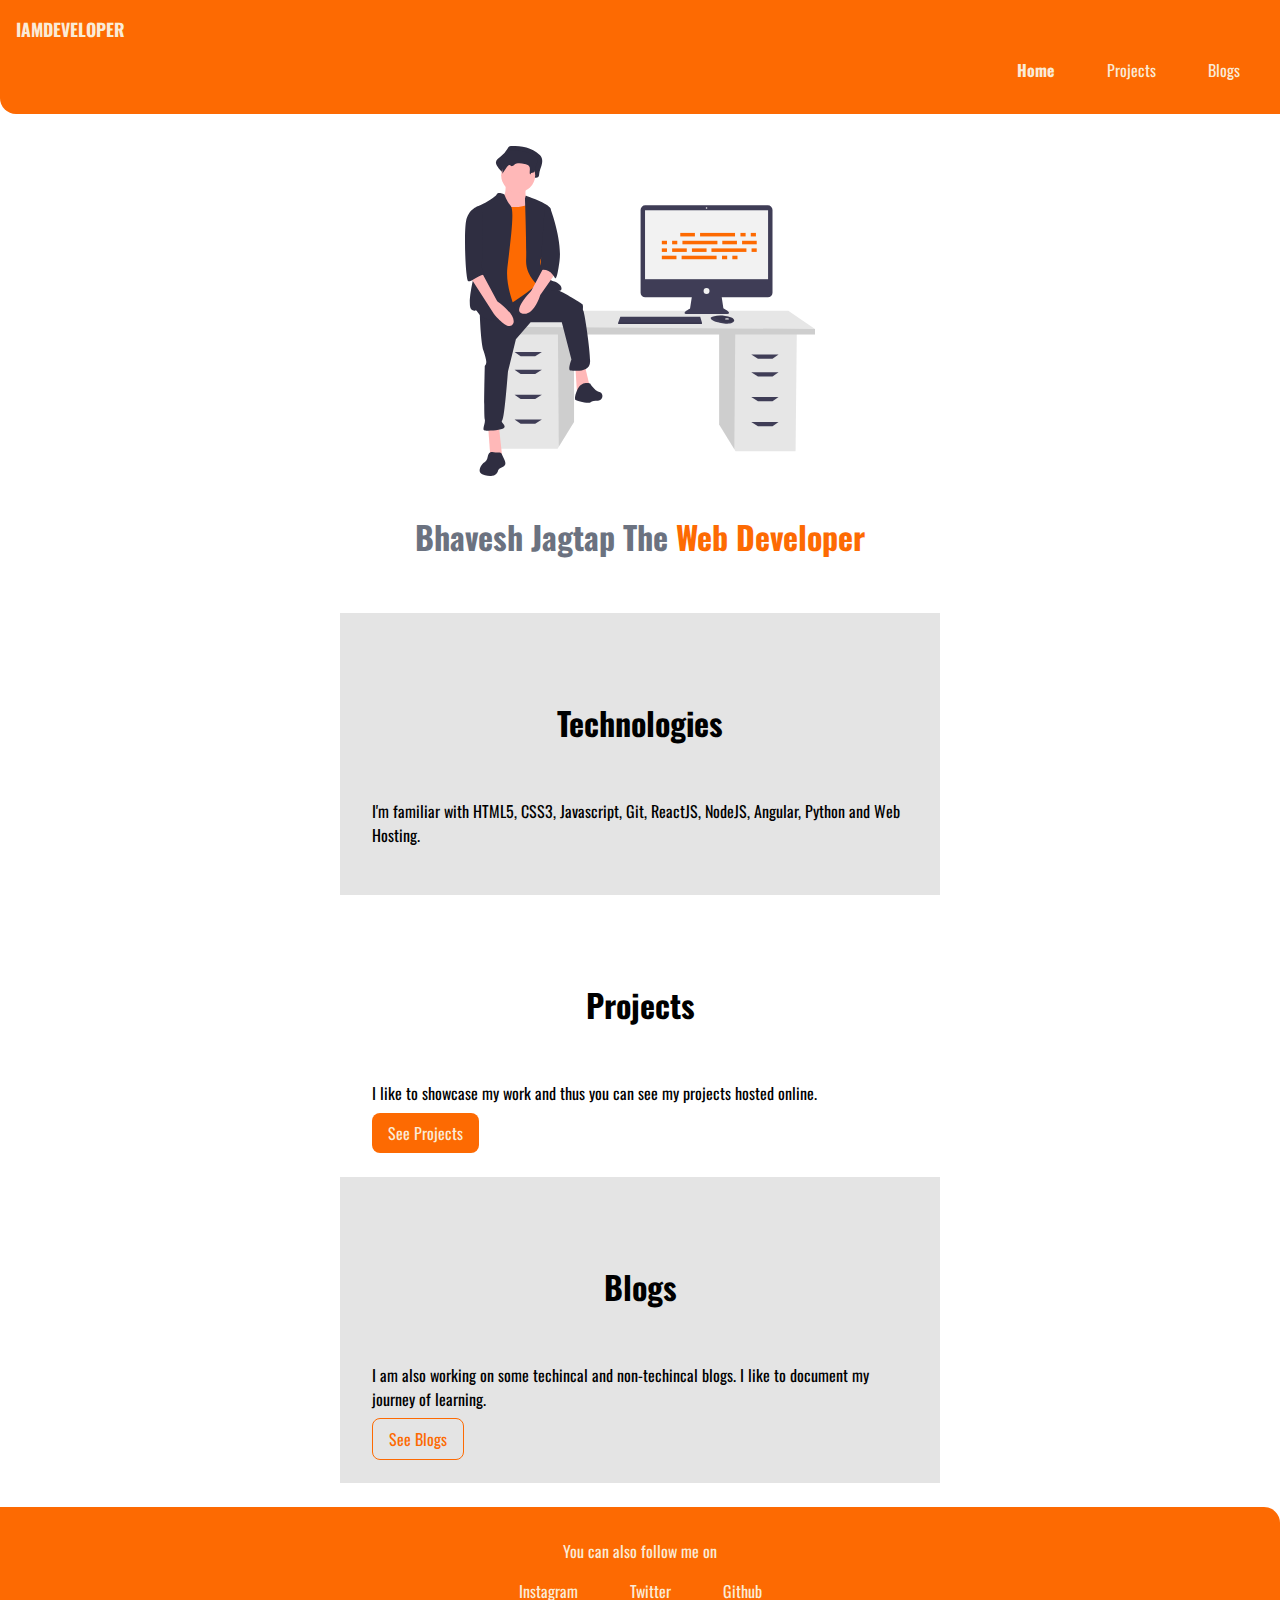
<file: index.html>
<!DOCTYPE html>
<html lang="en">

<head>
    <meta charset="UTF-8">
    <meta http-equiv="X-UA-Compatible" content="IE=edge">
    <meta name="viewport" content="width=device-width, initial-scale=1.0">
    <title>Home | Bhavesh Jagtap </title>
    <link href="/style.css" rel="stylesheet" />
</head>

<body>
    <nav class="navigation container">
        <div class="nav-brand">IAMDEVELOPER</div>
        <ul class="list-non-bullet nav-pills">
            <li class="list-inline">
                <a class="link link-active" href="/">Home</a>
            </li>
            <li class="list-inline">
                <a class="link" href="/project.html">Projects</a>
            </li>
            <li class="list-inline">
                <a class="link" href="/blog.html">Blogs</a>
            </li>
        </ul>
    </nav>

    <header class="hero">
        <img class="hero-img" src="/images/hero.svg" />
        <h1 class="hero-heading">Bhavesh Jagtap The <span style="color: var(--primary-color)">Web Developer</span> </h3>
    </header>
    <div class="container 
            container-center">
    <section class="section ow">
            <h1> Technologies </h1>
            <p> I'm familiar with HTML5, CSS3, Javascript, Git, ReactJS, NodeJS, Angular, Python and Web Hosting.
            </p>
    </section>
    </div>
    <div class="container container-center">
        <section class="section">
            <h1> Projects </h1>
            <p> I like to showcase my work and thus you can see my projects hosted online.</p>
            <a class="link link-primary" href="/project.html">See Projects</a>
        </section>
    </div>
    <div class="container container-center">
        <section class="section ow ">
            <h1> Blogs </h1>
            <p> I am also working on some techincal and non-techincal blogs. I like to document my journey of learning.
            </p>
            <a class="link link-secondary" href="/blog.html">See Blogs</a>
        </section>
    </div>

    <br>
    <footer class="footer">
        <div class="footer-header">You can also follow me on</div>
        <ul class="social-links list-non-bullet">
            <li class="list-inline">
                <a class="link" href="http://instagram.com/jagtapbhaveshh"> Instagram </a></li>
            <li class="list-inline">
                <a class="link" href="http://twitter.com/jagtapbhaveshh"> Twitter </a></li>
            <li class="list-inline">
                <a class="link" href="http://github.com/jagtapbhavesh"> Github </a></li>
        </ul>
    </footer>



</body>

</html>
</file>
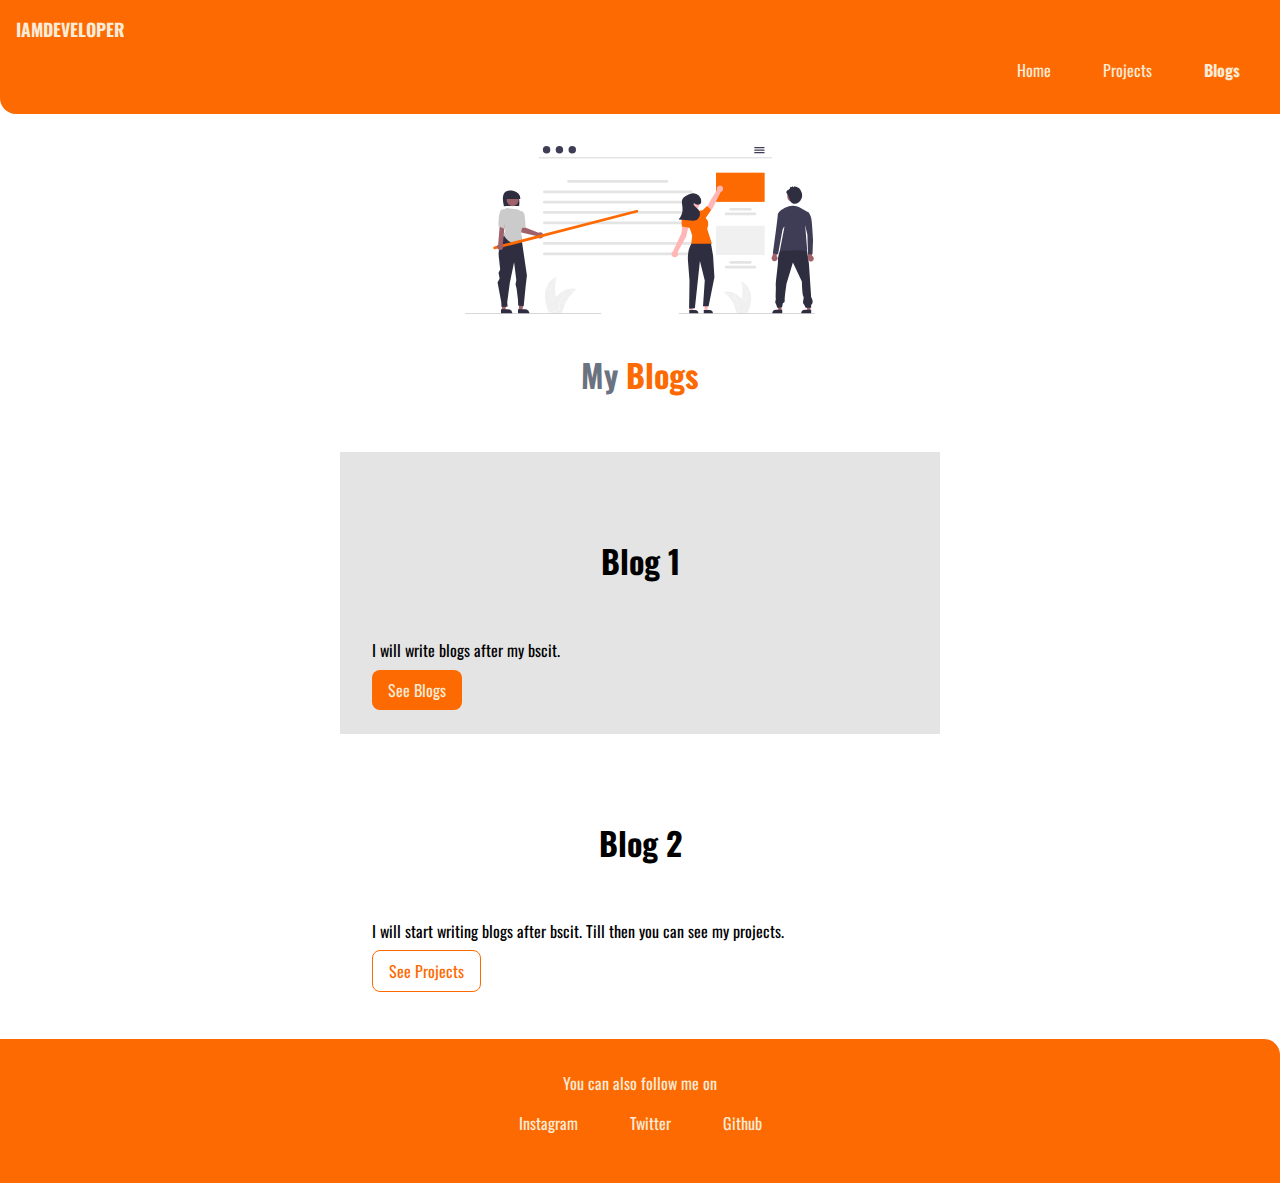
<file: blog.html>
<!DOCTYPE html>
<html lang="en">
<head>
    <meta charset="UTF-8">
    <meta http-equiv="X-UA-Compatible" content="IE=edge">
    <meta name="viewport" content="width=device-width, initial-scale=1.0">
    <title>Blogs | Bhavesh Jagtap </title>
    <link href="/style.css" rel="stylesheet" />
</head>
<body>
    <nav class="navigation container">
        <div class="nav-brand">IAMDEVELOPER</div>
        <ul class="list-non-bullet nav-pills">
            <li class="list-inline">
                <a class="link \" href="/">Home</a>
            </li>
            <li class="list-inline">
                <a class="link" href="/project.html">Projects</a>
            </li>
            <li class="list-inline">
                <a class="link link-active" href="/blog.html">Blogs</a>
            </li>
        </ul>
    </nav>

    <header class="hero">
        <img class="hero-img" src="/images/Blog.svg" />
        <h1 class="hero-heading"> My <span style="color: var(--primary-color)">Blogs</span> </h3>
    </header>

    <div class="container container-center">
        <section class="section ow ">
                <h1> Blog 1 </h1>
                <p> I will write blogs after my bscit. 
                </p>
                <a class="link link-primary" href="/blog.html">See Blogs</a>
        </section>
    </div>
    <div class="container container-center">
        <section class="section">
            <h1> Blog 2 </h1>
            <p> I will start writing blogs after bscit. Till then you can see my projects.  </p>
            <a class="link link-secondary" href="/project.html">See Projects</a>
        </section>
    </div>
    <br>
    <footer class="footer">
        <div class="footer-header">You can also follow me on</div>
        <ul class="social-links list-non-bullet">
            <li class="list-inline">
                <a class="link" href="http://instagram.com/jagtapbhaveshh"> Instagram </a></li>
            <li class="list-inline">
                <a class="link" href="http://twitter.com/jagtapbhaveshh"> Twitter </a></li>
            <li class="list-inline">
                <a class="link" href="http://github.com/jagtapbhavesh"> Github </a></li>
        </ul>
    </footer>
</body>
</html>
</file>
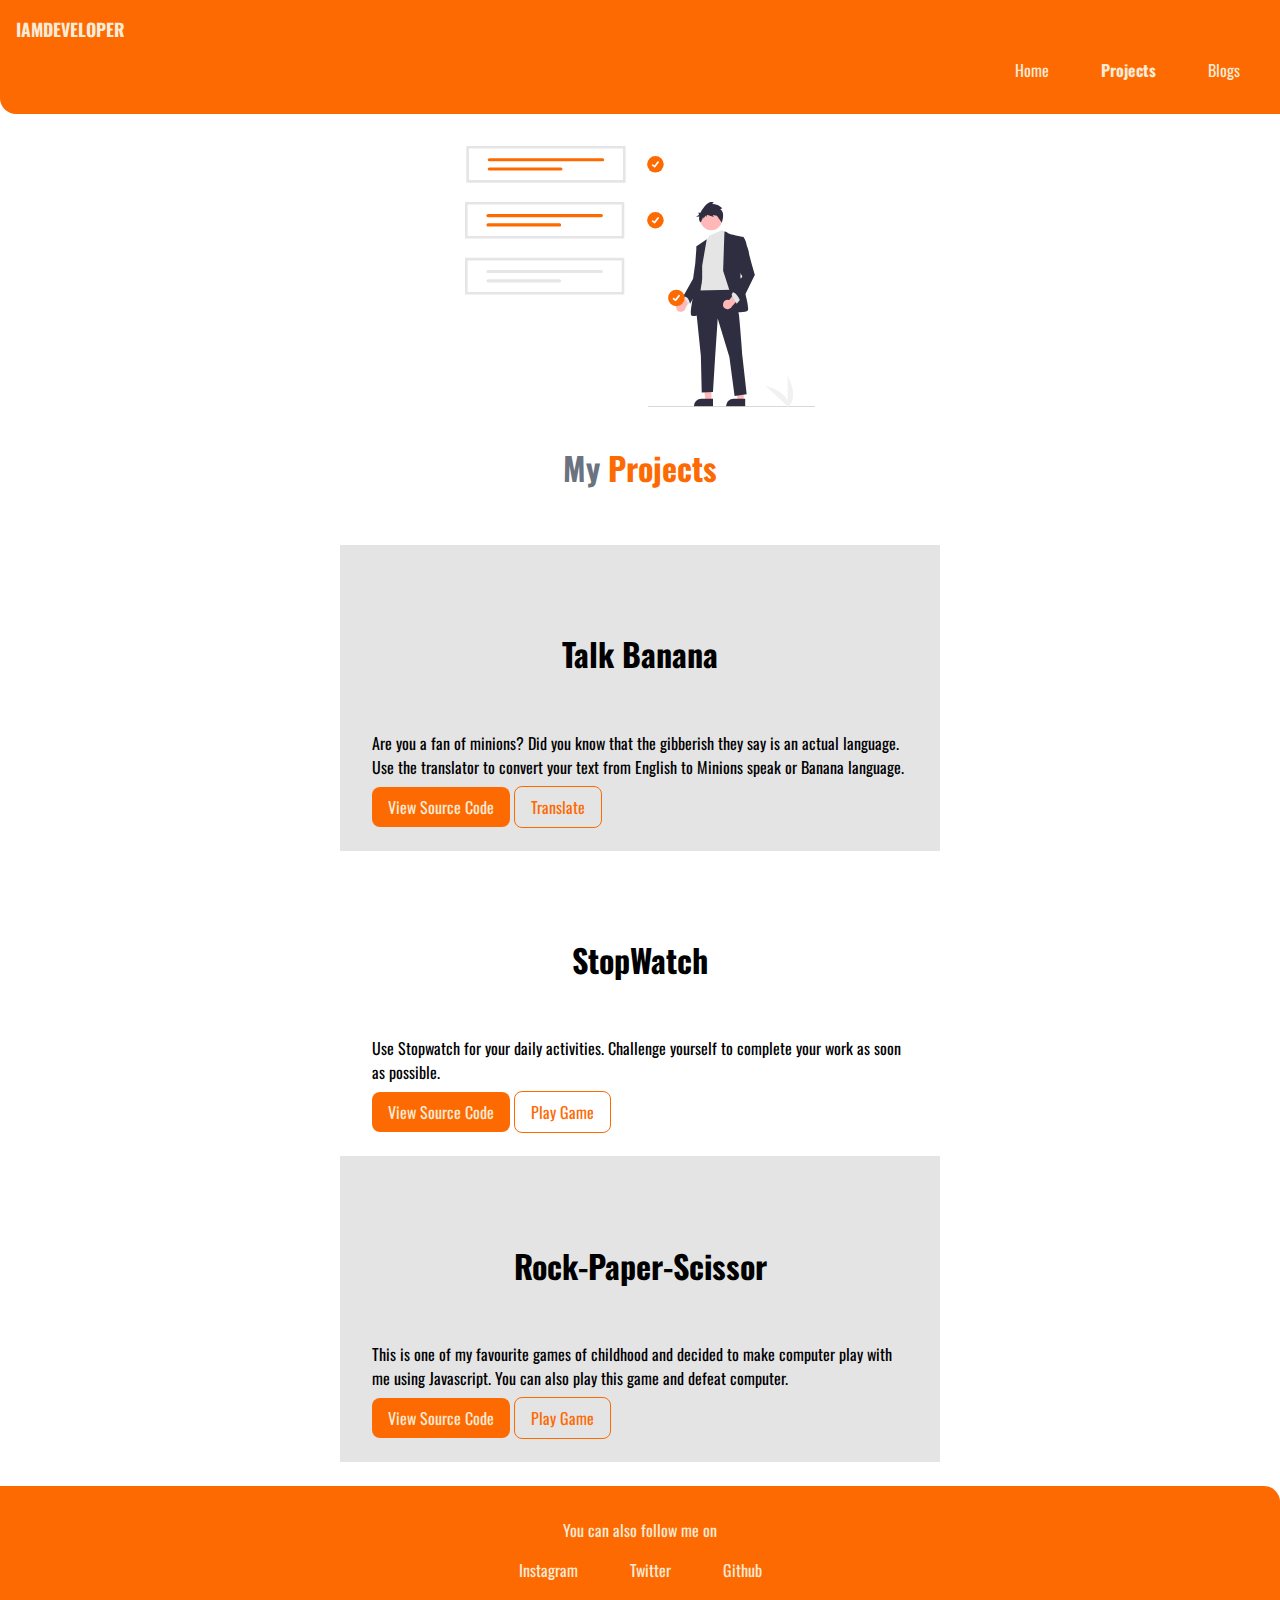
<file: project.html>
<!DOCTYPE html>
<html lang="en">

<head>
    <meta charset="UTF-8">
    <meta http-equiv="X-UA-Compatible" content="IE=edge">
    <meta name="viewport" content="width=device-width, initial-scale=1.0">
    <title>Project | Bhavesh Jagtap</title>
    <link href="/style.css" rel="stylesheet" />
</head>

<body>
    <nav class="navigation container">
        <div class="nav-brand">IAMDEVELOPER</div>
        <ul class="list-non-bullet nav-pills">
            <li class="list-inline">
                <a class="link" href="/">Home</a>
            </li>
            <li class="list-inline">
                <a class="link link-active" href="/">Projects</a>
            </li>
            <li class="list-inline">
                <a class="link" href="/">Blogs</a>
            </li>
        </ul>
    </nav>

    <header class="hero">
        <img class="hero-img" src="/images/project.svg" />
        <h1 class="hero-heading">My <span style="color: var(--primary-color)">Projects</span> </h3>
    </header>
    <div class="container container-center">
        <section class="section ow ">
            <h1> Talk Banana </h1>
            <p> Are you a fan of minions? Did you know that the gibberish they say is an actual language. Use the
                translator
                to convert your text from English to Minions speak or Banana language. </p>
            <a class="link link-primary" href="https://github.com/jagtapbhavesh/banana-speak">View Source Code</a>
            <a class="link link-secondary" href="https://bananaminionstranslator.netlify.app/">Translate </a>
        </section>
    </div>
    <div class="container container-center">
        <section class="section">
            <h1> StopWatch </h1>
            <p> Use Stopwatch for your daily activities. Challenge yourself to complete your work as soon as possible. </p>
            <a class="link link-primary" href="https://github.com/jagtapbhavesh/JavaScript-Stopwatch">View Source Code</a>
            <a class="link link-secondary" href="https://jagtapbhaveshstopwatch.netlify.app/">Play Game </a>
        </section>
    </div>
    <div class="container container-center">
        <section class="section ow ">
            <h1> Rock-Paper-Scissor </h1>
            <p> This is one of my favourite games of childhood and decided to make computer play with me using
                Javascript. You can also play this game and defeat computer.
            </p>
            <a class="link link-primary" href="https://github.com/jagtapbhavesh/Rock-Paper-Scissors">View Source
                Code</a>
            <a class="link link-secondary" href="https://rock-paper-scissor-14.netlify.app/">Play Game </a>
        </section>
    </div>
    <br>
    <footer class="footer">
        <div class="footer-header">You can also follow me on</div>
        <ul class="social-links list-non-bullet">
            <li class="list-inline">
                <a class="link" href="http://instagram.com/jagtapbhaveshh"> Instagram </a></li>
            <li class="list-inline">
                <a class="link" href="http://twitter.com/jagtapbhaveshh"> Twitter </a></li>
            <li class="list-inline">
                <a class="link" href="http://github.com/jagtapbhavesh"> Github </a></li>
        </ul>
    </footer>

</body>

</html>
</file>
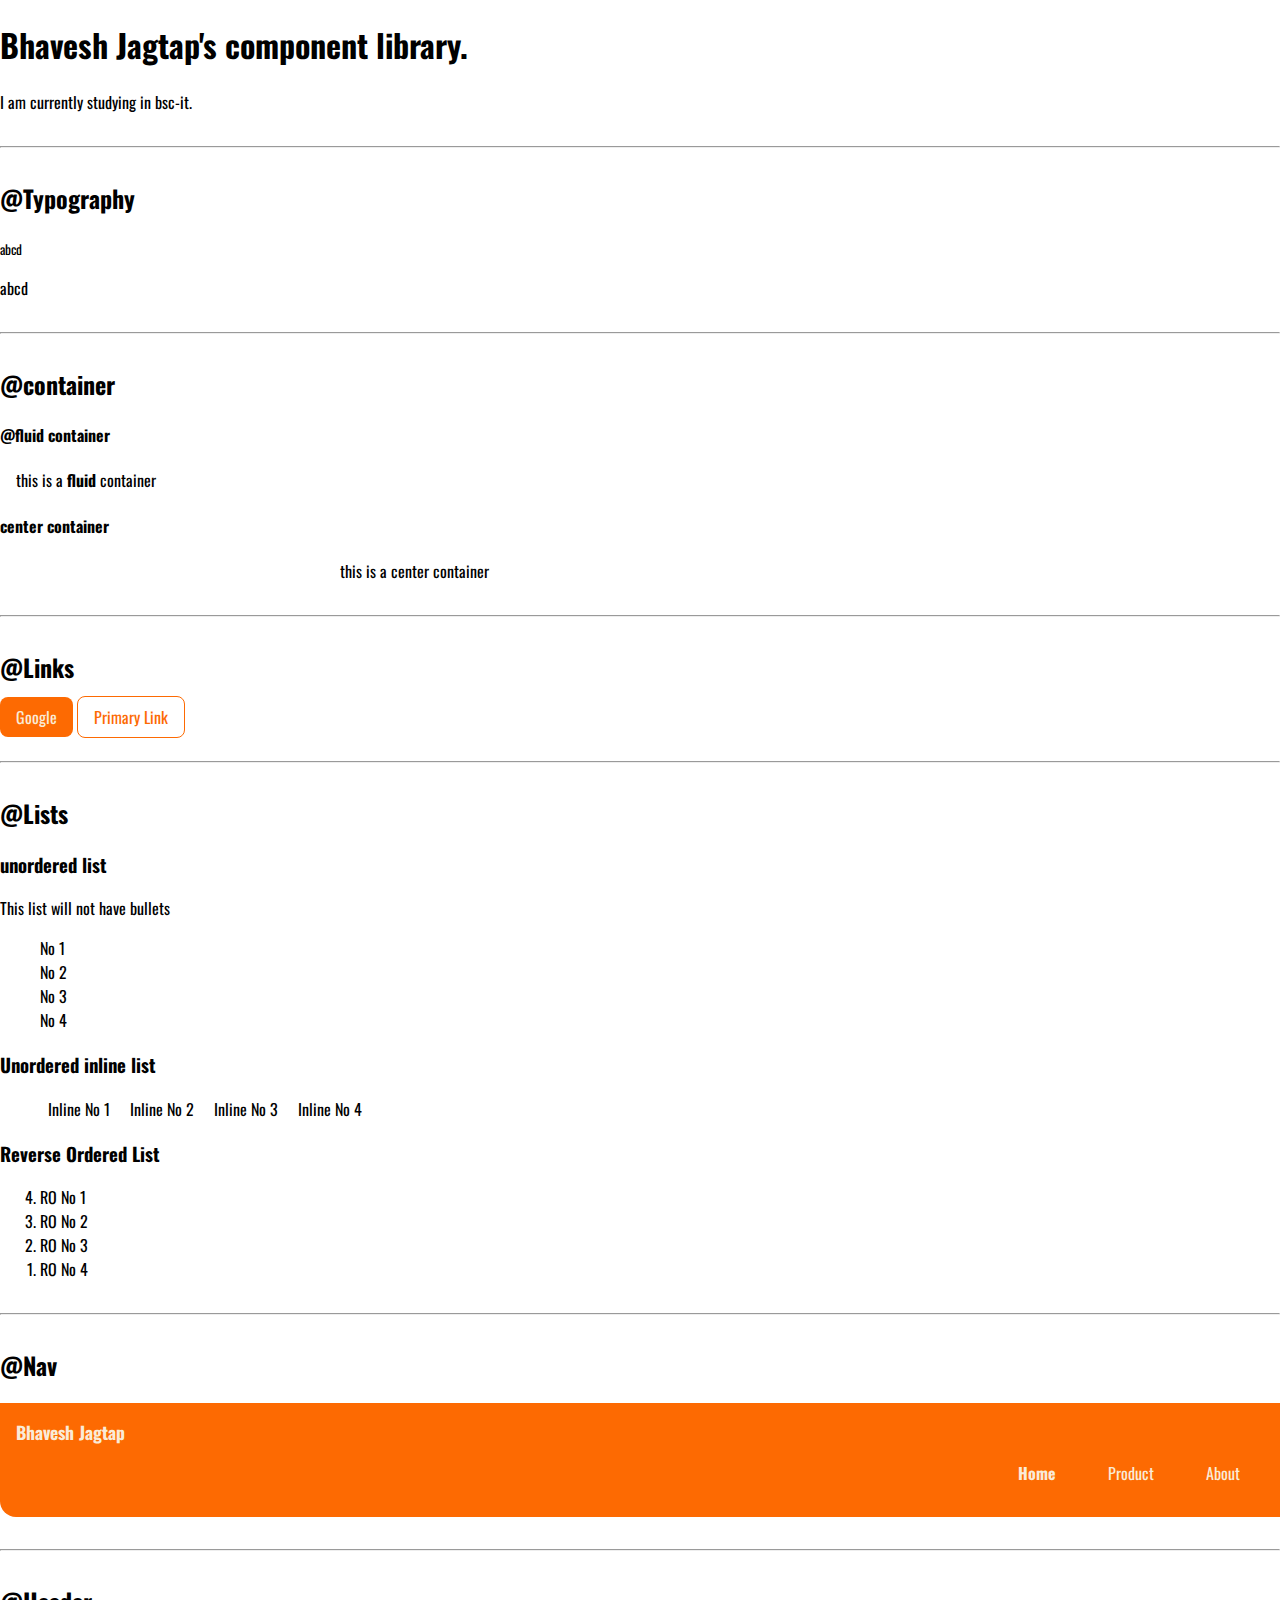
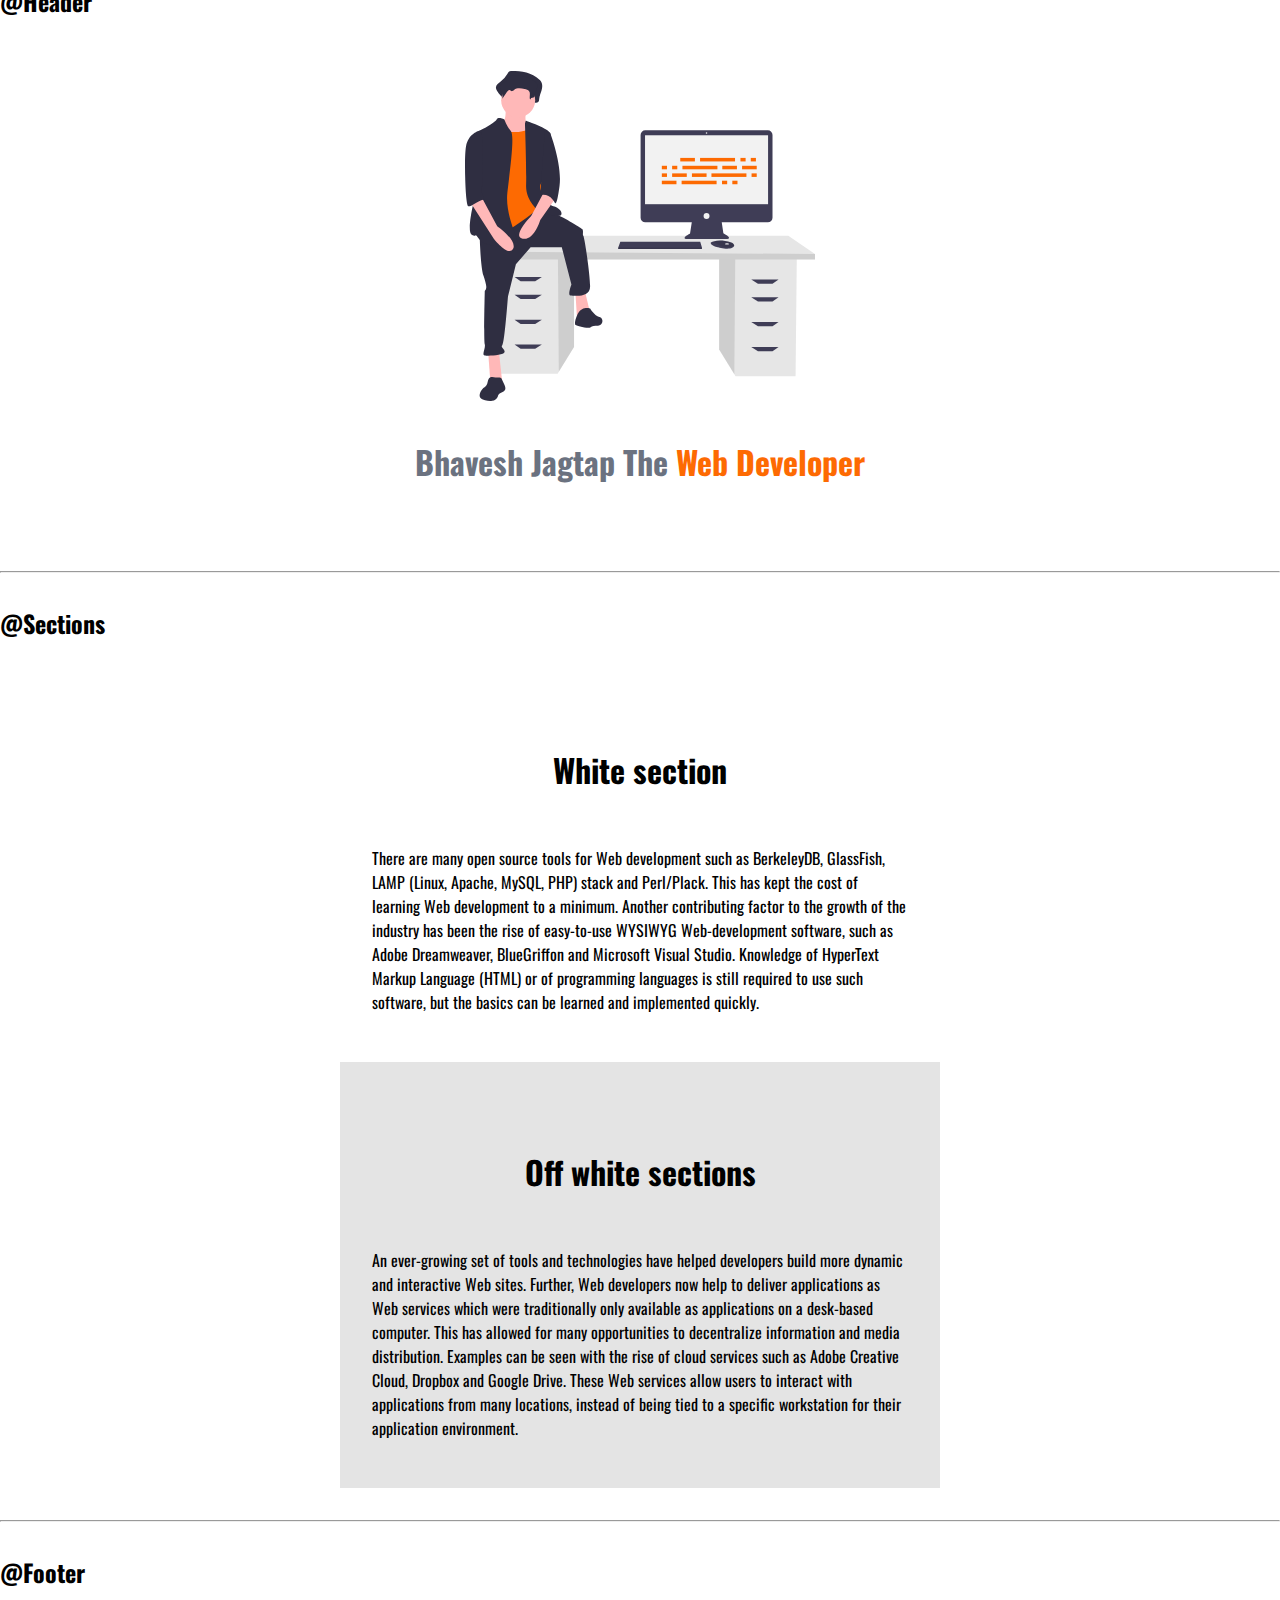
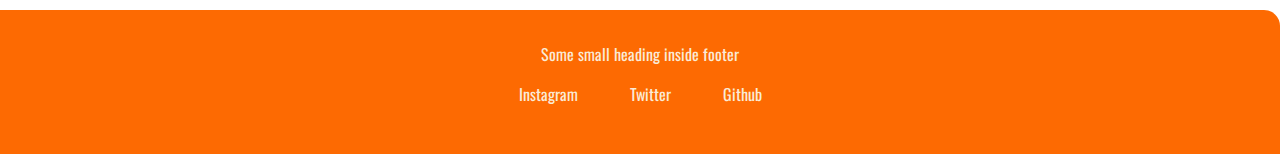
<file: lib/component.html>
<!DOCTYPE html>
<html lang="en">

<head>
    <meta charset="UTF-8">
    <meta http-equiv="X-UA-Compatible" content="IE=edge">
    <meta name="viewport" content="width=device-width, initial-scale=1.0">
    <title>Component Library</title>
    <!-- CSS Way 1: Style tag
    <style>
         title {
    color:#FBBF24
    }
</style> -->
    <!-- Third way of doing CSS: External link -->
    <link href="/style.css" rel="stylesheet" />
</head>

<body>
    <h1> Bhavesh Jagtap's component library. </h1>
    <p class="para"> I am currently studying in bsc-it. </p>
    <hr>
    <h2>@Typography</h2>
    <small>abcd</small>
    <p class="para">abcd</p>
    <hr>
    <h2>@container</h2>
    <h4>@fluid container</h4>
    <div class="container"> this is a <strong>fluid</strong> container </div>
    <h4>center container</h4>
    <div class="container container-center"> this is a center container </div>
    <hr>
    <h2>@Links</h2>
    <a class="link link-primary" href="https://google.com">Google</a>
    <a class="link link-secondary" href="/">Primary Link</a>
    <hr>

    <h2>@Lists</h2>
    <h3> unordered list </h3>
    <p>This list will not have bullets</p>
    <ul class="list-non-bullet">
        <li>No 1 </li>
        <li>No 2 </li>
        <li>No 3 </li>
        <li>No 4 </li>
    </ul>
    <h3> Unordered inline list</h3>
    <ul class="list-non-bullet">
        <li class="list-inline">Inline No 1 </li>
        <li class="list-inline">Inline No 2 </li>
        <li class="list-inline">Inline No 3 </li>
        <li class="list-inline">Inline No 4 </li>
    </ul>
    <h3>Reverse Ordered List </h3>
    <ol reversed>
        <li>RO No 1 </li>
        <li>RO No 2 </li>
        <li>RO No 3 </li>
        <li>RO No 4 </li>
    </ol>
    <HR>
    <H2>@Nav</H2>
    <nav class="navigation">
        <div class="nav-brand">Bhavesh Jagtap</div>
        <ul class="list-non-bullet nav-pills">
            <li class="list-inline">
                <a class="link link-active" href="/">Home</a>
            </li>
            <li class="list-inline">
                <a class="link" href="/">Product</a>
            </li>
            <li class="list-inline">
                <a class="link" href="/">About</a>
            </li>
        </ul>
    </nav>
    <hr>
    <h2>@Header</h2>
    <header class="hero">
        <img class="hero-img" src="/images/hero.svg" />
        <h1 class="hero-heading">Bhavesh Jagtap The <span style="color: var(--primary-color)">Web Developer</span> </h3>
    </header>
    <hr>
    <h2>@Sections</h2>
    <div class="container container-center">
        <section class="section">
            <h1>White section </h1>
            <p>There are many open source tools for Web development such as BerkeleyDB, GlassFish, LAMP (Linux, Apache,
            MySQL, PHP) stack and Perl/Plack. This has kept the cost of learning Web development to a minimum. Another
            contributing factor to the growth of the industry has been the rise of easy-to-use WYSIWYG Web-development
            software, such as Adobe Dreamweaver, BlueGriffon and Microsoft Visual Studio. Knowledge of HyperText Markup
            Language (HTML) or of programming languages is still required to use such software, but the basics can be
            learned and implemented quickly. 
            </p>
        </section>
    </div>
    <div class="container container-center">
        <section class="section ow">
            <h1>Off white sections </h1>
            <p>An ever-growing set of tools and technologies have helped developers build more dynamic and interactive Web
                sites. Further, Web developers now help to deliver applications as Web services which were traditionally
                only available as applications on a desk-based computer. This has allowed for many opportunities to
                decentralize information and media distribution. Examples can be seen with the rise of cloud services such
                as Adobe Creative Cloud, Dropbox and Google Drive. These Web services allow users to interact with
                applications from many locations, instead of being tied to a specific workstation for their application
                environment. </p>
        </section>
    </div>
    
    <hr>
    <h2>@Footer</h2>
    <footer class="footer">
        <div class="footer-header">Some small heading inside footer</div>
        <ul class="social-links list-non-bullet">
            <li class="list-inline">
                <a class="link" href="http://instagram.com/jagtapbhaveshh"> Instagram </a></li>
            <li class="list-inline">
                <a class="link" href="http://twitter.com/jagtapbhaveshh"> Twitter </a></li>
            <li class="list-inline">
                <a class="link" href="http://github.com/jagtapbhavesh"> Github </a></li>    
        </ul>
    </footer>
</body>

</html>
</file>
<file: style.css>
@import url('https://fonts.googleapis.com/css2?family=Oswald&display=swap');

:root {
    --primary-color: #fd6a02;
    --off-white-color: #e4e4e4;
    --dark-gray-color: #6b7280;


}

head {
    font-family: 'Oswald', sans-serif;
}

body {
    font-family: 'Oswald',
     sans-serif;
     margin: 0px;
}

hr {
    margin: 2rem 0rem;
}

/* container */
.container {
    padding: 0rem 1rem;
}

.container-center {
    max-width: 600px;
    margin: auto;

}

/* links */
.link {
    text-decoration: none;
    padding: 0.5rem 1rem;
}

.link-primary {
    background-color: var(--primary-color);
    border-radius: 0.5rem;
    color: antiquewhite;
}

.link-secondary {
    color: var(--primary-color);
    border-radius: 0.5rem;
    border: 1px solid var(--primary-color);
}

/* lists */

.list-non-bullet {
    list-style: none;
}

.list-inline {
    display: inline;
    padding: 0rem 0.5rem;
}

/* navigation */


.navigation {
    background-color: var(--primary-color);
    color: antiquewhite;
    padding: 1rem;
    border-bottom-left-radius: 1rem;
}

.navigation .nav-brand {
    font-weight: bold;
    font-size: 1.1rem;
}

.navigation .nav-pills {
    text-align: right;
}

.navigation .link {
    color: antiquewhite;
    text-decoration: none;
}

.navigation .link-active {
    font-weight: bold;
}

/* header */

.hero {
    padding: 2rem;
    text-align: center;
}

.hero .hero-img {
    max-width: 350px;
    display: block;
    margin: auto;
}

.hero .hero-heading {
    color: var(--dark-gray-color);
    padding-top: 1rem;
    
}

/* sections */

.section{
    padding: 2rem;
}
.section h1 
{
    text-align: center;
    padding: 2rem;
}

.ow{
   background-color: var(--off-white-color);
}

/* footer */

footer{
    background-color:
     var(--primary-color); 
    padding: 2rem 1rem; 
    text-align: center;
    color: antiquewhite;
    border-top-right-radius: 1rem;  

}

.footer .link{
    color: antiquewhite;
}

.footer ul{
    padding-inline-start: 0px;
}
</file>
